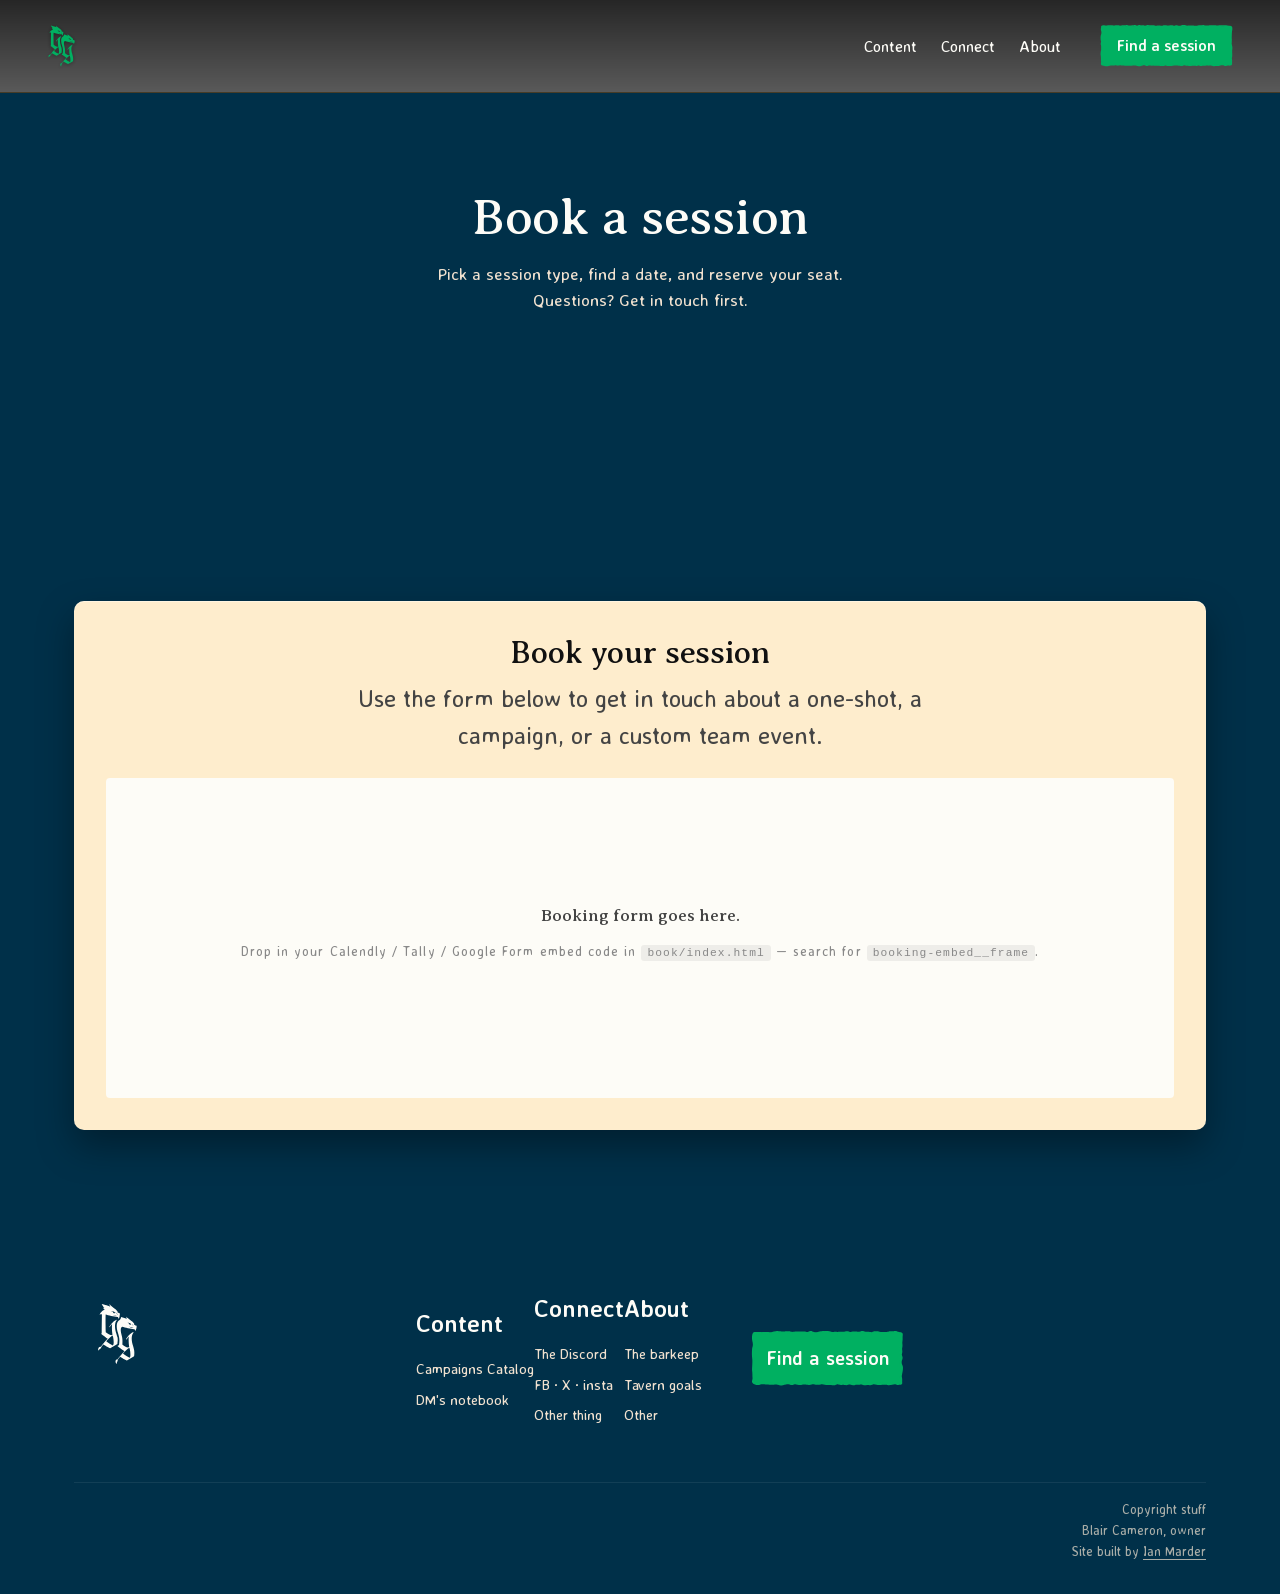
<file: book/index.html>
<!DOCTYPE html>
<html lang="en">
<head>
  <meta charset="UTF-8">
  <meta name="viewport" content="width=device-width, initial-scale=1.0">
  <title>Book a Session — The Green Griffin Tavern</title>
  <meta name="description" content="Pick a session type, find a date, and reserve your seat with The Green Griffin Tavern.">

  <!-- Open Graph -->
  <meta property="og:title" content="Book a Session — The Green Griffin Tavern">
  <meta property="og:description" content="Pick a session type, find a date, and reserve your seat.">
  <meta property="og:type" content="website">

  <!-- Fonts: Averia Serif Libre + Averia Sans Libre -->
  <link rel="preconnect" href="https://fonts.googleapis.com">
  <link rel="preconnect" href="https://fonts.gstatic.com" crossorigin>
  <link href="https://fonts.googleapis.com/css2?family=Averia+Sans+Libre:ital,wght@0,300;0,400;0,700;1,400&family=Averia+Serif+Libre:ital,wght@0,300;0,400;0,700;1,400&display=swap" rel="stylesheet">

  <link rel="stylesheet" href="../assets/css/styles.css">
  <link rel="icon" type="image/svg+xml" href="../assets/svg/mark.svg">

  <style>
    .page-hero {
      background: var(--blue-01);
      padding: var(--s-9) 0;
      text-align: center;
    }
    .page-hero__inner {
      max-width: var(--max-narrow);
      margin: 0 auto;
      padding: 0 var(--s-5);
    }
    .page-hero__title {
      font-size: clamp(2.2rem, 5vw, 3.2rem);
      margin: 0 0 var(--s-4);
    }
    .page-hero__lede {
      color: var(--fire-02);
      font-size: 1.05rem;
      max-width: 50ch;
      margin: 0 auto;
    }
  </style>
</head>
<body>

  <!-- Skip nav for keyboard users -->
  <a href="#main-content" class="skip-link">Skip to main content</a>

  <!-- ============ NAV ============ -->
  <header class="nav">
    <div class="nav__inner">
      <a href="/greengriffintavern/" class="nav__brand" aria-label="The Green Griffin Tavern — Home">
        <img src="../assets/svg/mark-green.svg" alt="" class="nav__mark">
      </a>
      <nav class="nav__links" aria-label="Primary">
        <a href="../#content">Content</a>
        <a href="../#connect">Connect</a>
        <a href="../#about">About</a>
        <a href="#" class="btn btn--primary nav__cta">Find a session</a>
      </nav>
    </div>
  </header>

  <main id="main-content">

  <!-- ============ PAGE HERO ============ -->
  <section class="page-hero">
    <div class="page-hero__inner">
      <h1 class="page-hero__title">Book a session</h1>
      <p class="page-hero__lede">Pick a session type, find a date, and reserve your seat. Questions? Get in touch first.</p>
    </div>
  </section>

  <!-- ============ BOOKING EMBED ============ -->
  <section class="section" style="background: var(--blue-01);">
    <div class="container">
      <div class="booking-embed">
        <h3 class="booking-embed__title">Book your session</h3>
        <p class="booking-embed__lede">Use the form below to get in touch about a one-shot, a campaign, or a custom team event.</p>
        <div class="booking-embed__frame">
          <!-- TODO: swap this div for your Calendly / Tally / Google Form embed iframe -->
          <div class="booking-embed__placeholder">
            <p>Booking form goes here.</p>
            <p class="meta">Drop in your Calendly / Tally / Google Form embed code in <code>book/index.html</code> — search for <code>booking-embed__frame</code>.</p>
          </div>
        </div>
      </div>
    </div>
  </section>

  </main><!-- /#main-content -->

  <!-- ============ FOOTER ============ -->
  <footer class="footer">
    <div class="footer__inner">
      <a href="/greengriffintavern/" class="footer__brand" aria-label="Home">
        <img src="../assets/svg/mark-cream.svg" alt="The Green Griffin Tavern" class="footer__mark">
      </a>

      <nav class="footer__nav" aria-label="Footer">
        <a href="/greengriffintavern/" class="footer__home"> </a>

        <div class="footer__col">
          <p class="footer__col-title">Content</p>
          <a href="../#content">Campaigns Catalog</a>
          <a href="../#content">DM's notebook</a>
        </div>

        <div class="footer__col">
          <p class="footer__col-title">Connect</p>
          <a href="../#connect">The Discord</a>
          <a href="../#connect">FB · X · insta</a>
          <a href="../#connect">Other thing</a>
        </div>

        <div class="footer__col">
          <p class="footer__col-title">About</p>
          <a href="../#about">The barkeep</a>
          <a href="../#about">Tavern goals</a>
          <a href="../#about">Other</a>
        </div>

        <a href="#" class="btn btn--primary footer__cta">Find a session</a>
      </nav>

      <div class="footer__legal">
        <p>Copyright stuff<br>Blair Cameron, owner<br>Site built by <a href="https://ianmarder.github.io" class="link">Ian Marder</a></p>
      </div>
    </div>
  </footer>

  <script src="../assets/js/script.js"></script>
</body>
</html>
</file>
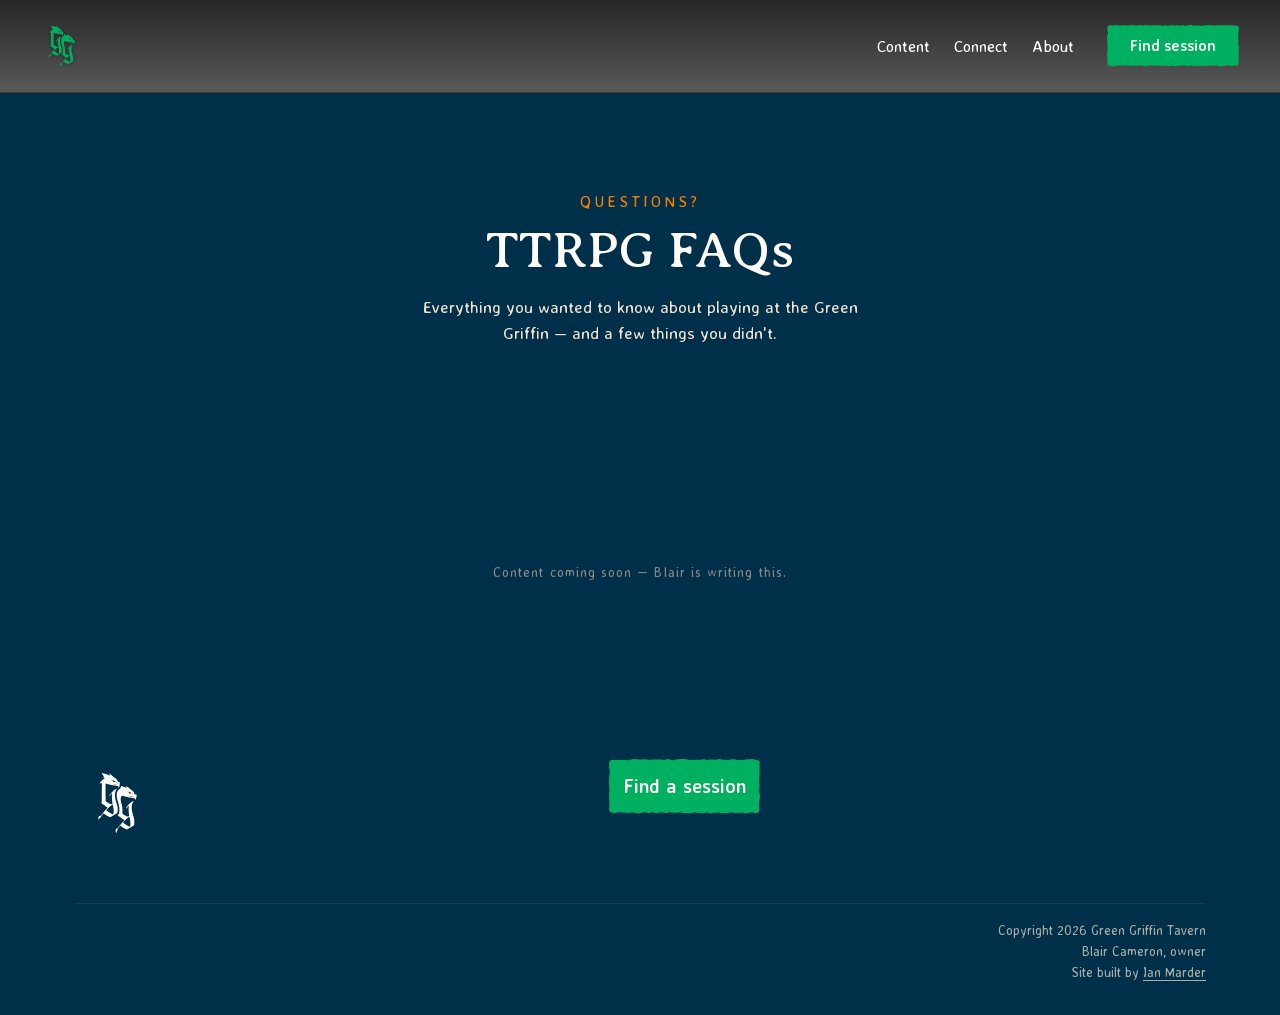
<file: faq/index.html>
<!DOCTYPE html>
<html lang="en">
<head>
  <meta charset="UTF-8">
  <meta name="viewport" content="width=device-width, initial-scale=1.0">
  <title>TTRPG FAQs — The Green Griffin Tavern</title>
  <meta name="description" content="Everything you wanted to know about playing at the Green Griffin — and a few things you didn't.">

  <!-- Open Graph -->
  <meta property="og:title" content="TTRPG FAQs — The Green Griffin Tavern">
  <meta property="og:description" content="Everything you wanted to know about playing at the Green Griffin.">
  <meta property="og:type" content="website">

  <!-- Fonts: Averia Serif Libre + Averia Sans Libre -->
  <link rel="preconnect" href="https://fonts.googleapis.com">
  <link rel="preconnect" href="https://fonts.gstatic.com" crossorigin>
  <link href="https://fonts.googleapis.com/css2?family=Averia+Sans+Libre:ital,wght@0,300;0,400;0,700;1,400&family=Averia+Serif+Libre:ital,wght@0,300;0,400;0,700;1,400&display=swap" rel="stylesheet">

  <link rel="stylesheet" href="../assets/css/styles.css">
  <link rel="icon" type="image/svg+xml" href="../assets/svg/mark.svg">

  <style>
    .page-hero {
      background: var(--blue-01);
      padding: var(--s-9) 0;
      text-align: center;
    }
    .page-hero__inner {
      max-width: var(--max-narrow);
      margin: 0 auto;
      padding: 0 var(--s-5);
    }
    .page-hero__eyebrow {
      font-family: var(--ff-body);
      text-transform: uppercase;
      letter-spacing: 0.18em;
      font-size: 1rem;
      color: var(--fire-01);
      margin: 0 0 var(--s-2);
    }
    .page-hero__title {
      font-size: clamp(2.2rem, 5vw, 3.2rem);
      margin: 0 0 var(--s-4);
    }
    .page-hero__lede {
      color: var(--fire-02);
      font-size: 1.05rem;
      max-width: 50ch;
      margin: 0 auto;
    }
  </style>
</head>
<body>

  <!-- Skip nav for keyboard users -->
  <a href="#main-content" class="skip-link">Skip to main content</a>

  <!-- ============ NAV ============ -->
  <div data-include="nav"></div>

  <main id="main-content">

  <!-- ============ PAGE HERO ============ -->
  <section class="page-hero">
    <div class="page-hero__inner">
      <p class="page-hero__eyebrow">Questions?</p>
      <h1 class="page-hero__title">TTRPG FAQs</h1>
      <p class="page-hero__lede">Everything you wanted to know about playing at the Green Griffin — and a few things you didn't.</p>
    </div>
  </section>

  <!-- ============ FAQ CONTENT ============ -->
  <section class="section" style="background: var(--blue-01);">
    <div class="container container--narrow">
      <p class="meta meta--centered">Content coming soon — Blair is writing this.</p>
    </div>
  </section>

  </main><!-- /#main-content -->

  <!-- ============ FOOTER ============ -->
  <div data-include="footer"></div>

  <script src="../assets/js/script.js"></script>
</body>
</html>
</file>
<file: assets/css/styles.css>
/* --- TOKENS --------------------------------------------------------------- */
:root {
  /* Blue */
  --blue-01:        #003049;
  --blue-02:        #006BA3;
  --blue-03:        #C7E6F6;

  /* Warmth */
  --warmth-01:      #D62828;
  --warmth-02:      #F7D4D4;

  /* Fire */
  --fire-01:        #F77F00;
  --fire-02:        #F1E2D0;

  /* Torch */
  --torch-01:       #FFB933;
  --torch-02:       #FEEDCD;

  /* Green */
  --green-01:       #004124;
  --green-02:       #00B061;
  --green-03:       #B8F9DC;

  /* Shades */
  --shade-01:       #111111;
  --shade-02:       #444444;
  --shade-03:       #888888;
  --shade-04:       #E1E0DD;
  --shade-05:       #FDFCF7;

  /* Type */
  --ff-display: 'Averia Serif Libre', Georgia, 'Times New Roman', serif;
  --ff-body:    'Averia Sans Libre', system-ui, sans-serif;

  /* Spacing scale */
  --s-1: .25rem;
  --s-2: .5rem;
  --s-3: .75rem;
  --s-4: 1rem;
  --s-5: 1.5rem;
  --s-6: 2rem;
  --s-7: 3rem;
  --s-8: 4rem;
  --s-9: 6rem;
  --s-10: 8rem;

  /* Misc */
  --radius:        4px;
  --radius-card:   10px;
  --max-content:   1180px;
  --max-narrow:    780px;
  --ease:          cubic-bezier(.2,.6,.2,1);
}

/* --- SKIP LINK ------------------------------------------------------------ */
.skip-link {
  position: absolute;
  top: -100%;
  left: var(--s-4);
  background: var(--green-02);
  color: var(--shade-01);
  padding: var(--s-2) var(--s-4);
  border-radius: var(--radius);
  font-weight: 700;
  font-size: 0.9rem;
  z-index: 100;
  transition: top .15s var(--ease);
}
.skip-link:focus { top: var(--s-3); }

/* --- BASE ----------------------------------------------------------------- */
*, *::before, *::after { box-sizing: border-box; }
html { scroll-behavior: smooth; }

body {
  margin: 0;
  font-family: var(--ff-body);
  font-weight: 400;
  font-size: 24px;
  line-height: 1.55;
  color: var(--shade-05);
  background: transparent;
  -webkit-font-smoothing: antialiased;
  text-rendering: optimizeLegibility;
}

img, svg { display: block; max-width: 100%; height: auto; }

h1, h2, h3, h4 {
  font-family: var(--ff-display);
  font-weight: 400;
  margin: 0;
  line-height: 1.1;
  letter-spacing: -0.005em;
}

h3 { font-family: var(--ff-body); font-weight: 700; line-height: 1.2; }

a { color: inherit; text-decoration: none; }
.link { text-decoration: underline; text-underline-offset: 3px; }
.link:hover { color: var(--fire-01); }

p { margin: 0 0 var(--s-4); }
em { font-style: italic; }

.muted { color: #5a5550; } /* darkened from #888 — passes 4.5:1 on parchment */

.eyebrow {
  font-family: var(--ff-body);
  text-transform: uppercase;
  letter-spacing: 0.18em;
  font-size: 1rem;
  color: var(--torch-01);
  margin: 0 0 var(--s-2);
}

.eyebrow--centered{
  font-family: var(--ff-body);
  text-transform: uppercase;
  letter-spacing: 0.18em;
  font-size: 1rem;
  color: var(--torch-01);
  margin: 0 0 var(--s-2);
  text-align: center;
}

.meta {
  font-family: var(--ff-body);
  font-size: 0.83rem;
  letter-spacing: 0.08em;
  color: var(--shade-03);
}
.meta--centered { text-align: center; margin-top: var(--s-5); }

/* --- LAYOUT --------------------------------------------------------------- */
.container {
  max-width: var(--max-content);
  margin: 0 auto;
  padding: 0 var(--s-5);
}
.container--narrow { max-width: var(--max-narrow); }

.section {
  position: relative;
  padding: var(--s-9) 0;
}


.section__title {
  font-size: clamp(1.8rem, 3vw, 2.5rem);
  margin: 0 0 var(--s-10);
}
.section__title--centered {
  font-size: clamp(1.8rem, 3vw, 2.5rem);
  margin: 0 0 var(--s-6);
  text-align: center;
}

.section__footer {
  margin-top: var(--s-7);
  text-align: center;
}

.rule {
  height: 10px;
  width: min(100%, 720px);
  margin: 0 auto var(--s-7);
  background-color: var(--shade-04);
  mask-repeat: no-repeat;
  mask-position: center;
  mask-size: contain;
  -webkit-mask-repeat: no-repeat;
  -webkit-mask-position: center;
  -webkit-mask-size: contain;
}

/* Hand-drawn underline rule for hero */
.hero__rule {
  height: 24px;
  width: 280px;
  margin: var(--s-4) auto var(--s-5);
  background-color: var(--torch-01);
  mask-repeat: no-repeat;
  mask-position: center;
  mask-size: contain;
  -webkit-mask-repeat: no-repeat;
  -webkit-mask-position: center;
  -webkit-mask-size: contain;
}

/* --- NAV ------------------------------------------------------------------ */
.nav {
  position: sticky;
  top: 0;
  z-index: 50;
  background: linear-gradient(180deg, rgba(0,0,0,0.85) 0%, rgba(0,0,0,0.65) 100%);
  backdrop-filter: blur(8px);
  -webkit-backdrop-filter: blur(8px);
  border-bottom: 1px solid rgba(255,185,51,0.15);
  min-height: 80px;
}

.nav__inner {
  padding: var(--s-4) var(--s-6);
  display: flex;
  align-items: center;
  justify-content: space-between;
  gap: var(--s-5);
}

.nav__brand { display: inline-flex; align-items: center; }
.nav__mark {
  width: 60px;
  height: 60px;
  filter: drop-shadow(0 1px 2px rgba(0,0,0,0.4));
}
/* Nav mark stays in the brand green */
.nav__mark { color: var(--green-02); }

.nav__links {
  display: flex;
  align-items: center;
  gap: var(--s-5);
  font-family: var(--ff-body);
  font-size: 1rem;
}

.nav__links a {
  position: relative;
  padding: var(--s-2) 0;
  transition: color .2s var(--ease);
}
.nav__links a:not(.nav__cta)::after {
  content: '';
  position: absolute;
  left: 0; right: 100%;
  bottom: 2px;
  height: 1px;
  background: var(--torch-01);
  transition: right .25s var(--ease);
}
.nav__links a:not(.nav__cta):hover { color: var(--torch-01); }
.nav__links a:not(.nav__cta):hover::after { right: 0; }

.nav__cta {
  padding: var(--s-3) var(--s-6) !important;
  white-space: nowrap;
  flex-shrink: 0;
  align-self: center;
  width: auto;
}

/* --- BUTTONS -------------------------------------------------------------- */
.btn {
  display: inline-flex;
  align-items: center;
  justify-content: center;
  width: fit-content;
  padding: var(--s-3) var(--s-4);
  font-family: var(--ff-body);
  font-weight: 700;
  font-size: 0.95rem;
  cursor: pointer;
  border: none;
  border-radius: 0;
  background: transparent;
  box-shadow: none;
  position: relative;
  isolation: isolate;
  text-align: center;
  line-height: 1.2;
}

.btn::before {
  content: '';
  position: absolute;
  inset: 0;
  background-size: 100% 100%;
  background-repeat: no-repeat;
  pointer-events: none;
  z-index: -1;
  transition: filter .2s var(--ease);
}

.btn--primary {
  color: var(--shade-05);
}
.btn--primary::before {
  background-image: url('../svg/btn-squiggle-normal-green.svg');
}
.btn--primary:hover::before { filter: brightness(1.2); }

.btn--ghost {
  color: var(--shade-05);
  transition: color .2s var(--ease);
}
.btn--ghost::before {
  background-image: url('../svg/btn-squiggle-normal-white.svg');
}
.btn--ghost::after {
  content: '';
  position: absolute;
  inset: 0;
  background-image: url('../svg/btn-squiggle-normal-green.svg');
  background-size: 100% 100%;
  background-repeat: no-repeat;
  filter: brightness(0) invert(1);
  opacity: 0;
  z-index: -2;
  pointer-events: none;
  transition: opacity .2s var(--ease);
}
.btn--ghost:hover { color: var(--shade-01); }
.btn--ghost:hover::after { opacity: 1; }

.btn--ghost-dark {
  color: var(--shade-01);
  transition: color .2s var(--ease);
}
.btn--ghost-dark::before {
  background-image: url('../svg/btn-squiggle-normal-black.svg');
}
.btn--ghost-dark::after {
  content: '';
  position: absolute;
  inset: 0;
  background-image: url('../svg/btn-squiggle-normal-green.svg');
  background-size: 100% 100%;
  background-repeat: no-repeat;
  filter: brightness(0);
  opacity: 0;
  z-index: -2;
  pointer-events: none;
  transition: opacity .2s var(--ease);
}
.btn--ghost-dark:hover { color: var(--torch-02); }
.btn--ghost-dark:hover::after { opacity: 1; }

.btn--outline {
  background-color: transparent;
  border: 1.5px solid var(--shade-05);
  border-radius: var(--radius);
  color: var(--shade-05);
  transition: background-color .2s var(--ease), color .2s var(--ease);
}
.btn--outline::before { display: none; }
.btn--outline:hover {
  background-color: var(--shade-05);
  color: var(--shade-01);
}

.btn--outline-dark {
  border-color: var(--shade-01);
  color: var(--shade-01);
}
.btn--outline-dark:hover {
  background-color: var(--shade-01);
  color: var(--torch-02);
}

.btn--small {
  padding: var(--s-2) var(--s-4);
  font-size: 0.85rem;
}

/* --- GLOBAL VIDEO BACKGROUND --------------------------------------------- */
.bg-video {
  position: fixed;
  inset: 0;
  z-index: -1;
  overflow: hidden;
  pointer-events: none;
}

.bg-video__media {
  position: absolute;
  inset: 0;
  width: 100%;
  height: 100%;
  object-fit: cover;
  filter: blur(8px);
  transform: scale(1.1);
  object-position: center center;
  transition: none;
}

.bg-video__overlay {
  position: absolute;
  inset: 0;
  background: rgba(17, 17, 17, 0.55);
  pointer-events: none;
}

/* --- HERO ----------------------------------------------------------------- */
.hero {
  position: relative;
  min-height: 90vh;
  padding: var(--s-10) 0;
  background: transparent;
  display: flex;
  align-items: center;
}

.hero__inner {
  position: relative;
  z-index: 2;
  max-width: var(--max-content);
  margin: 0 auto;
  padding: 0 var(--s-5);
  display: flex;
  flex-direction: column;
  align-items: center;
  text-align: center;
  gap: var(--s-6);
}

.hero__shield {
  position: relative;
}
.hero__shield img {
  width: 100%;
  min-height: 32rem;
}

.hero__copy {
  color: var(--shade-05);
  max-width: 640px;
  width: 100%;
}

.hero__headline {
  font-size: clamp(2.2rem, 5vw, 3.6rem);
  font-weight: 400;
  letter-spacing: -0.01em;
  margin: 0;
}

.hero__lede {
  font-size: 1.05rem;
  margin: 0 auto var(--s-5);
  color: var(--fire-02);
}
.hero__lede em {
  color: var(--torch-01);
  font-style: italic;
}

.hero__cta {
  font-size: 1.2rem;
  padding: var(--s-4) var(--s-8);
}
.hero__cta::before {
  background-image: url('../svg/btn-squiggle-large-green.svg');
}


/* --- CARDS ---------------------------------------------------------------- */
.grid {
  display: grid;
  gap: var(--s-5);
}
.grid--3 {
  grid-template-columns: repeat(3, 1fr);
}

.card {
  background: var(--torch-02);
  color: var(--shade-01);
  border-radius: var(--radius-card);
  padding: var(--s-6) var(--s-5);
  display: flex;
  flex-direction: column;
  align-items: center;
  text-align: center;
  gap: var(--s-3);
  box-shadow:
    0 1px 0 rgba(255,255,255,0.4) inset,
    0 12px 32px rgba(0,0,0,0.35);
  position: relative;
}

.card--ruleset {
  border-radius: var(--radius-card);
  overflow: hidden;
  flex-direction: column;
  align-items: stretch;
  gap: 0;
  height: 520px;
  padding: 0;
  background: none;
  box-shadow:
    0 2px 0 rgba(255,255,255,0.08) inset,
    0 16px 40px rgba(0,0,0,0.55);
}

.card__logo-zone {
  flex: 0 0 36%;
  position: relative;
  display: flex;
  align-items: center;
  justify-content: center;
  background-size: cover;
  background-position: center;
  overflow: hidden;
}

.card__logo-zone::after {
  content: '';
  position: absolute;
  inset: 0;
  background: rgba(0,0,0,0.38);
}

.card--ruleset-1 .card__logo-zone { background-image: url('../img/wood-card-1.jpg'); }
.card--ruleset-2 .card__logo-zone { background-image: url('../img/wood-card-2.jpg'); }
.card--ruleset-3 .card__logo-zone { background-image: url('../img/wood-card-3.jpg'); }

.card__logo-text {
  position: relative;
  z-index: 1;
  font-family: var(--ff-display);
  font-weight: 700;
  color: var(--shade-05);
  font-size: clamp(2.4rem, 4vw, 3.6rem);
  text-align: center;
  line-height: 1;
  letter-spacing: -0.02em;
  text-shadow:
    0 2px 8px rgba(0,0,0,0.7),
    0 0 32px rgba(255,185,51,0.25);
  padding: var(--s-4);
}

.card__content {
  flex: 1;
  background: var(--torch-02);
  color: var(--shade-01);
  padding: var(--s-5);
  display: flex;
  flex-direction: column;
  text-align: left;
  border-top: 2px solid rgba(107,58,31,0.35);
}

.card__title {
  font-family: var(--ff-display);
  font-weight: 700;
  font-size: 1.2rem;
  line-height: 1.2;
  margin: 0 0 var(--s-3);
  color: var(--shade-01);
}
.card__title--center { text-align: center; }
.card__title--accent { color: #c45e00; }

.card__body {
  font-size: 1rem;
  line-height: 1.55;
  color: var(--shade-02);
  margin: 0;
  flex: 1;
}

.card__btn {
  margin-top: var(--s-4);
  align-self: flex-start;
  margin-left: -4px;
  min-width: 8rem;
}

/* --- BARKEEP -------------------------------------------------------------- */
.barkeep {
  position: relative;
  display: grid;
  grid-template-columns: 200px 1fr;
  gap: var(--s-7);
  align-items: center;
  padding: var(--s-6) 0;
}

.barkeep__portrait {
  width: 200px;
  aspect-ratio: 1;
  border-radius: var(--radius-card);
  background: var(--torch-02);
  padding: var(--s-3);
  box-shadow:
    0 1px 0 rgba(255,255,255,0.5) inset,
    0 16px 36px rgba(0,0,0,0.45);
  position: relative;
  overflow: hidden;
}
.barkeep__portrait::before {
  content: '';
  position: absolute;
  inset: var(--s-3);
  border: 1px solid rgba(0,0,0,0.2);
  border-radius: 6px;
  pointer-events: none;
  z-index: 2;
}
.barkeep__portrait-placeholder {
  width: 100%;
  height: 100%;
  display: flex;
  align-items: center;
  justify-content: center;
  background: var(--fire-02);
  color: var(--shade-03);
  border-radius: 6px;
  overflow: hidden;
}
.barkeep__portrait-placeholder svg {
  width: 100%;
  height: 100%;
}

.barkeep__title {
  font-size: clamp(1.6rem, 3vw, 2.2rem);
  margin: 0 0 var(--s-3);
}

.barkeep__body {
  color: var(--fire-02);
  max-width: 48ch;
  margin: 0 0 var(--s-4);
}

.barkeep__signoff {
  font-style: italic;
  font-size: 0.92rem;
  color: var(--fire-02);
  opacity: 0.85;
  margin: 0 0 var(--s-5);
}

.flair {
  position: absolute;
  pointer-events: none;
  z-index: 5;
}

.flair--scroll {
  top: 72px;
  left: -32px;
  transform: rotate(-12deg);
}

.flair--mug {
  bottom: 72px;
  left: 156px;
  transform: rotate(12deg);
}

@media (max-width: 600px) {
  .flair { display: none; }
}

/* --- TASTE RAIL ----------------------------------------------------------- */
.taste-rail {
  position: relative;
  display: grid;
  grid-template-columns: repeat(3, 1fr);
  gap: var(--s-5);
  margin-top: var(--s-3);
}

.taste-card {
  aspect-ratio: 4 / 3;
  background: var(--torch-02);
  border-radius: var(--radius-card);
  display: flex;
  align-items: center;
  justify-content: center;
  box-shadow:
    0 1px 0 rgba(255,255,255,0.4) inset,
    0 12px 28px rgba(0,0,0,0.35);
  transition: transform .25s var(--ease);
}
.taste-card span {
  font-family: var(--ff-display);
  font-style: italic;
  font-weight: 700;
  color: var(--warmth-01);
  font-size: clamp(2rem, 4vw, 3rem);
}

.flair--sword {
  top: -32px;
  left: -36px;
  transform: rotate(-8deg);
}

.flair--lute {
  bottom: -32px;
  left: 28%;
  transform: rotate(6deg);
  z-index: 6;
}

.flair--gauntlet {
  top: -32px;
  right: 30%;
  transform: rotate(-10deg) translate(-6px, 4px);
}

.flair--helmet {
  top: -32px;
  right: 26%;
  transform: rotate(6deg) translate(6px, -4px);
  z-index: 6;
}

.flair--cup {
  display: inline-block;
  vertical-align: middle;
  transform: rotate(10deg) translateY(-4px);
  margin-left: var(--s-2);
}

/* --- PRICING -------------------------------------------------------------- */
.grid--pricing {
  grid-template-columns: repeat(3, 1fr);
  align-items: stretch;
}

.card--pricing {
  border-radius: var(--radius-card);
  overflow: hidden;
  flex-direction: column;
  align-items: stretch;
  gap: 0;
  height: 480px;
  padding: 0;
  background: var(--torch-02);
  text-align: left;
  box-shadow:
    0 2px 0 rgba(255,255,255,0.4) inset,
    0 16px 40px rgba(0,0,0,0.45);
}

.card__pricing-zone {
  flex: 0 0 auto;
  padding: var(--s-6) var(--s-5) var(--s-4);
  background: var(--fire-02);
  border-bottom: 2px solid rgba(107,58,31,0.25);
}

.card__eyebrow {
  font-family: var(--ff-body);
  text-transform: uppercase;
  letter-spacing: 0.14em;
  font-size: 0.83rem;
  font-weight: 700;
  color: var(--green-02);
  margin: 0 0 var(--s-3);
}

.card__pricing-name {
  font-family: var(--ff-display);
  font-weight: 700;
  font-size: 1.75rem;
  color: var(--shade-01);
  margin: 0 0 var(--s-3);
  line-height: 1.1;
}

.card__price {
  font-family: var(--ff-display);
  font-weight: 700;
  font-size: 2.25rem;
  color: var(--shade-01);
  margin: 0;
  line-height: 1;
}

.card__price-unit {
  font-family: var(--ff-body);
  font-weight: 400;
  font-size: 0.95rem;
  color: var(--shade-02);
  margin-left: var(--s-1);
}

.card--pricing .card__content {
  border-top: none;
  padding: var(--s-5);
  display: flex;
  flex-direction: column;
  flex: 1;
}

/* --- BOOKING EMBED -------------------------------------------------------- */
.booking-embed {
  margin-top: var(--s-9);
  padding: var(--s-6);
  background: var(--torch-02);
  border-radius: var(--radius-card);
  color: var(--shade-01);
  box-shadow:
    0 1px 0 rgba(255,255,255,0.4) inset,
    0 16px 36px rgba(0,0,0,0.35);
}
.booking-embed__title {
  font-family: var(--ff-display);
  font-weight: 400;
  font-size: clamp(1.6rem, 3vw, 2rem);
  margin: 0 0 var(--s-2);
  text-align: center;
}
.booking-embed__lede {
  text-align: center;
  color: var(--shade-02);
  max-width: 50ch;
  margin: 0 auto var(--s-5);
}
.booking-embed__frame {
  min-height: 320px;
  background: var(--shade-05);
  border-radius: var(--radius);
  display: flex;
  align-items: center;
  justify-content: center;
  padding: var(--s-5);
}
.booking-embed__placeholder p {
  text-align: center;
  color: var(--shade-03);
  margin: 0 0 var(--s-3);
}
.booking-embed__placeholder p:first-child {
  font-family: var(--ff-display);
  color: var(--shade-02);
  font-size: 1.1rem;
}
.booking-embed__placeholder code {
  background: rgba(0,0,0,0.06);
  padding: 2px 6px;
  border-radius: 3px;
  font-size: 0.85em;
}

/* --- FOOTER --------------------------------------------------------------- */
.footer {
  background: var(--blue-01);
  color: var(--shade-05);
  padding: var(--s-8) 0 var(--s-6);
  position: relative;
}


.footer__inner {
  max-width: var(--max-content);
  margin: 0 auto;
  padding: 0 var(--s-5);
  display: grid;
  grid-template-columns: auto 1fr auto;
  gap: var(--s-6);
  align-items: start;
}

.footer__brand img {
  width: 88px;
  height: 88px;
}

.footer__nav {
  display: flex;
  justify-content: center;
  align-items: center;
}

.footer__home {
  align-self: center;
  font-family: var(--ff-display);
  font-size: 1.1rem;
}

.footer__col {
  display: flex;
  flex-direction: column;
  gap: var(--s-2);
}
.footer__col-title {
  font-weight: 700;
  margin: 0 0 var(--s-2);
  color: var(--shade-05);
}
.footer__col a {
  color: var(--fire-02);
  font-size: 0.9rem;
  transition: color .15s var(--ease);
}
.footer__col a:hover { color: var(--torch-01); }

.footer__cta {
  align-self: center;
  font-size: 1.2rem;
  padding: var(--s-4) var(--s-8);
}
.footer__cta::before {
  background-image: url('../svg/btn-squiggle-large-green.svg');
}

.footer__legal {
  font-size: 0.82rem;
  color: var(--fire-02);
  opacity: 0.7;
  line-height: 1.6;
  grid-column: 1 / -1;
  margin-top: var(--s-5);
  padding-top: var(--s-4);
  border-top: 1px solid rgba(255,255,255,0.1);
  text-align: right;
}
.footer__legal p { margin: 0; }

/* --- RESPONSIVE ----------------------------------------------------------- */
@media (max-width: 960px) {
  .grid--3 { grid-template-columns: 1fr; }
  .grid--pricing { grid-template-columns: 1fr; }

  .barkeep {
    grid-template-columns: 1fr;
    text-align: center;
    gap: var(--s-5);
  }
  .barkeep__portrait { margin: 0 auto; }
  .barkeep__body { margin-left: auto; margin-right: auto; }

  .taste-rail { grid-template-columns: 1fr; }

  .footer__inner {
    grid-template-columns: 1fr;
    text-align: center;
  }
  .footer__brand { margin: 0 auto; }
  .footer__cta { justify-self: center; }
}

@media (max-width: 600px) {
  .bg-video__media {
    transform: scale(1.1) !important;
    object-position: center center !important;
  }

  .nav__links { gap: var(--s-3); font-size: 0.85rem; }
  .nav__links a:not(.nav__cta) { display: none; }
  .nav__mark { width: 36px; height: 36px; }

  .section { padding: var(--s-7) 0; }
  .hero { padding: var(--s-8) 0; }
}

/* --- A11Y / MOTION -------------------------------------------------------- */
@media (prefers-reduced-motion: reduce) {
  .bg-video { display: none; }
}

@media (prefers-reduced-motion: reduce) {
  *, *::before, *::after {
    animation-duration: 0.01ms !important;
    animation-iteration-count: 1 !important;
    transition-duration: 0.01ms !important;
    scroll-behavior: auto !important;
  }
}

:focus-visible {
  outline: 2px solid var(--torch-01);
  outline-offset: 3px;
  border-radius: 2px;
}

/* --- NAV STATE ------------------------------------------------------------ */
.nav.is-scrolled {
  background: linear-gradient(180deg, rgba(0,0,0,0.94) 0%, rgba(0,0,0,0.82) 100%);
  border-bottom-color: rgba(255,185,51,0.25);
  box-shadow: 0 6px 24px rgba(0,0,0,0.35);
}
</file>
